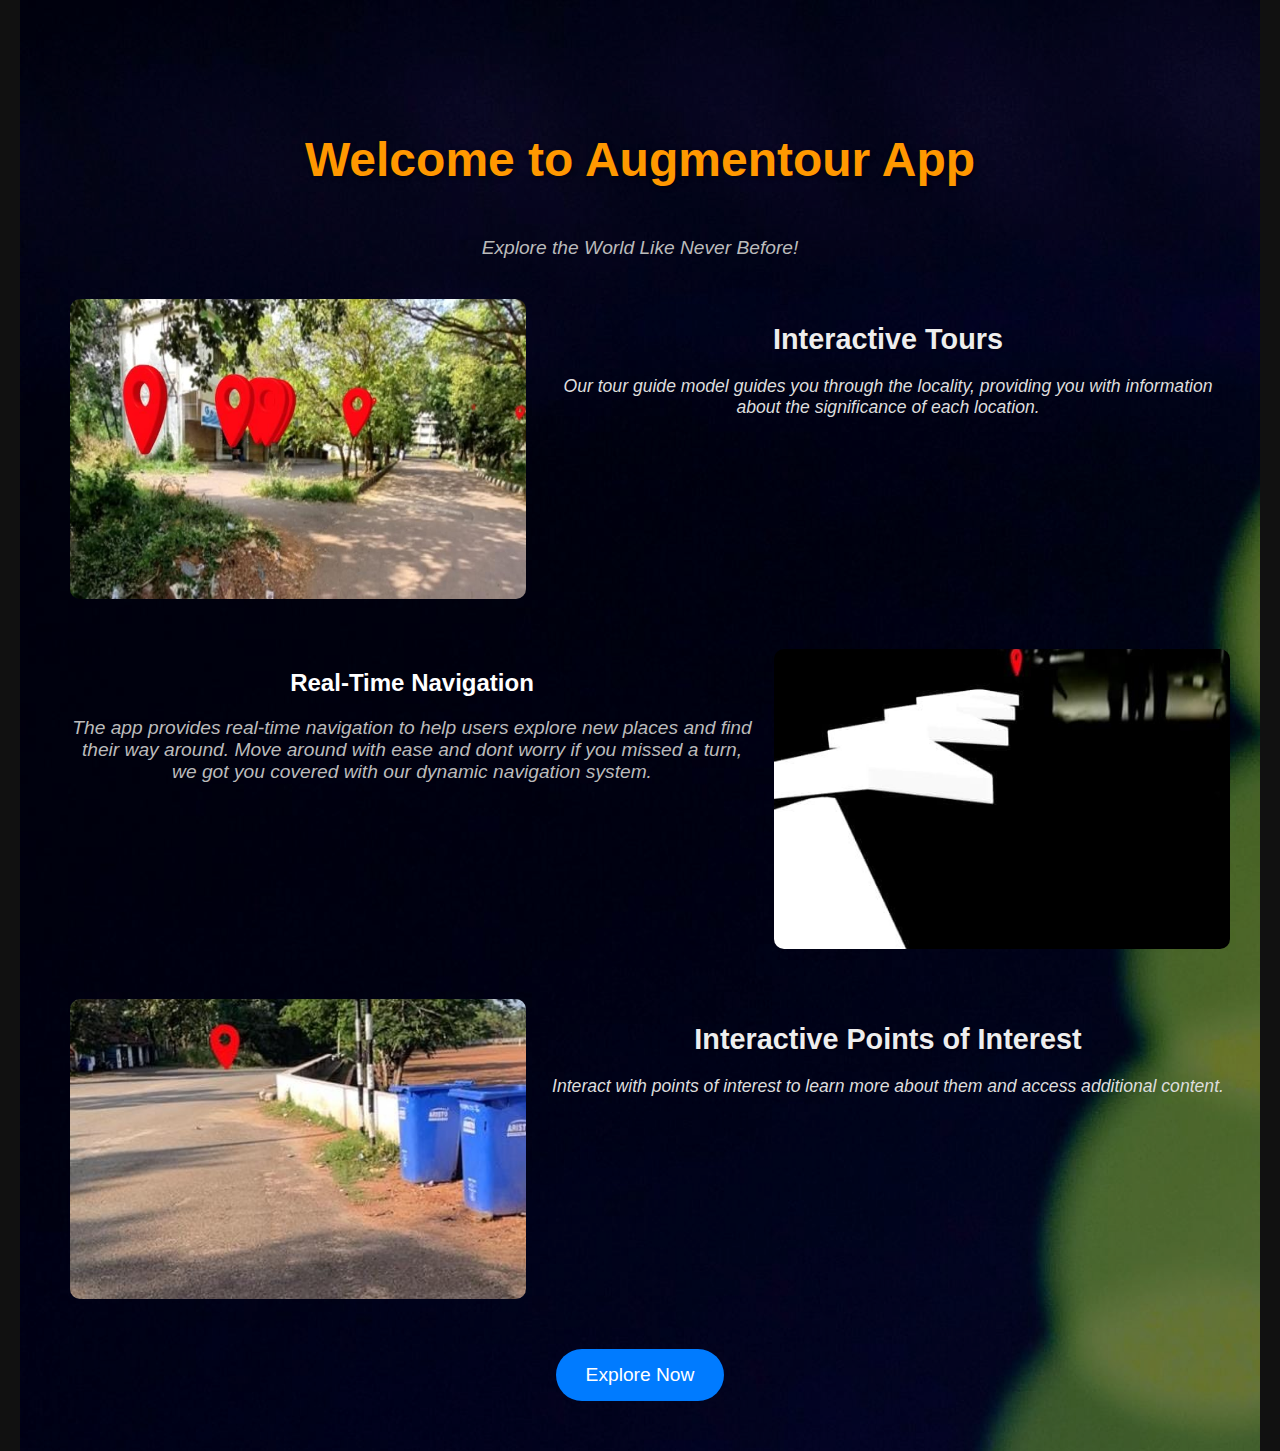
<file: index.html>
<!DOCTYPE html>
<html lang="en">
  <head>
    <meta charset="UTF-8" />
    <meta name="viewport" content="width=device-width, initial-scale=1.0" />
    <title>Augmentour</title>
    <link rel="stylesheet" href="landing.css" />
  </head>
  <body>
    <div class="bgImage">
      <div class="container">
        <div class="background"></div>
        <div class="content-container">
          <h1>Welcome to Augmentour App</h1>
          <p>Explore the World Like Never Before!</p>
          <div class="feature">
            <div class="image img1"></div>
            <div class="explanation">
              <h2>Interactive Tours</h2>
              <p>
                Our tour guide model guides you through the locality, providing
                you with information about the significance of each location.
              </p>
            </div>
          </div>
          <div class="feature">
            <div class="explanation-right">
              <h2>Real-Time Navigation</h2>
              <p>
                The app provides real-time navigation to help users explore new
                places and find their way around. Move around with ease and dont
                worry if you missed a turn, we got you covered with our dynamic
                navigation system.
              </p>
            </div>
            <div class="image img2"></div>
          </div>
          <div class="feature">
            <div class="image img3"></div>
            <div class="explanation">
              <h2>Interactive Points of Interest</h2>
              <p>
                Interact with points of interest to learn more about them and
                access additional content.
              </p>
            </div>
          </div>
          <a href="map.html" class="btn">Explore Now</a>
        </div>
      </div>
    </div>
  </body>
</html>
</file>
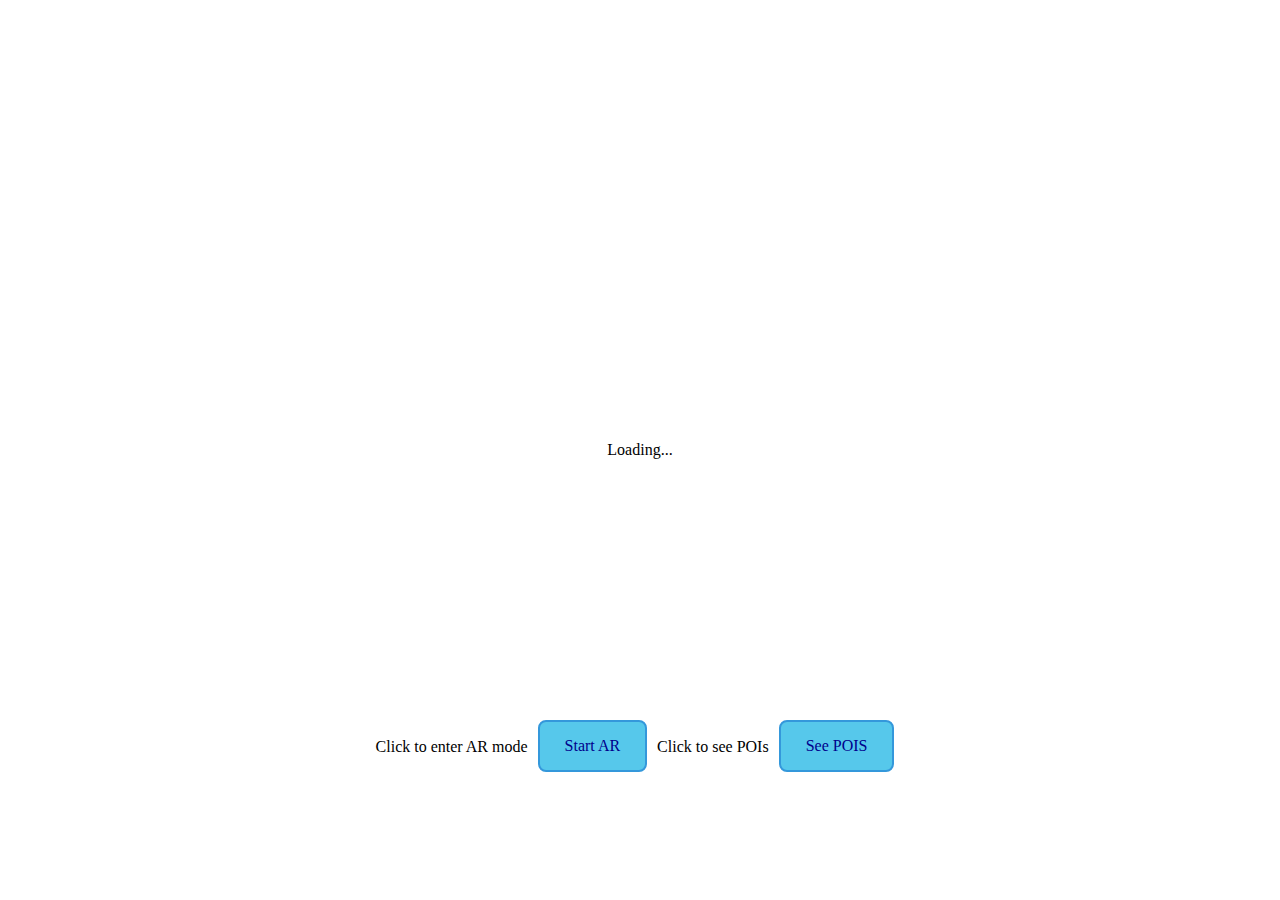
<file: map.html>
<!DOCTYPE html>
<html lang="en" dir="ltr">
  <head>
    <title>Augmentour Navigator</title>
    <meta charset="UTF-8" />
    <meta name="viewport" content="width=device-width, initial-scale=1.0" />
    <meta http-equiv="X-UA-Compatible" content="ie=edge" />
    <script src="https://api.mapbox.com/mapbox-gl-js/v1.12.0/mapbox-gl.js"></script>
    <link
      href="https://api.mapbox.com/mapbox-gl-js/v1.12.0/mapbox-gl.css"
      rel="stylesheet"
    />
    <script src="https://api.mapbox.com/mapbox-gl-js/plugins/mapbox-gl-directions/v4.1.0/mapbox-gl-directions.js"></script>
    <link
      rel="stylesheet"
      href="https://api.mapbox.com/mapbox-gl-js/plugins/mapbox-gl-directions/v4.1.0/mapbox-gl-directions.css"
      type="text/css"
    />
    <style>
      body {
        margin: 0;
        display: flex;
        flex-direction: column;
        height: 100vh;
      }
      a,
      u {
        color: darkblue;
        text-decoration: none;
      }

      #map {
        width: 100%;
        height: 80%;
        position: relative;
      }

      #loading {
        position: absolute;
        top: 50%;
        left: 50%;
        transform: translate(-50%, -50%);
        background-color: rgba(255, 255, 255, 0.8);
        padding: 20px;
        border-radius: 10px;
      }

      #arButtonA,
      #arButtonB {
        text-align: center;
        padding: 15px 25px;
        margin: 0 10px;
        border: 2px solid #3498db; /* Border color */
        border-radius: 8px; /* Border radius for rounded corners */
        background-color: #56c8eb; /* Background color */
        color: #3498db; /* Text color */
        font-size: 16px;
        text-decoration: none;
        transition: background-color 0.3s ease, color 0.3s ease,
          border-color 0.3s ease;
      }

      #arButtonA:hover,
      #arButtonB:hover {
        background-color: #3498db; /* Background color on hover */
        color: #fff; /* Text color on hover */
        border-color: #3498db; /* Border color on hover */
      }
    </style>
  </head>
  <script>
    setTimeout(function () {
      document.getElementById("loading").style.display = "none";
    }, 6000);
    mapboxgl.accessToken =
      "pk.eyJ1Ijoic3ViaGFtcHJlZXQiLCJhIjoiY2toY2IwejF1MDdodzJxbWRuZHAweDV6aiJ9.Ys8MP5kVTk5P9V2TDvnuDg";

    let map;
    let userMarker;
    let directions; // Move it here to make it globally accessible

    navigator.geolocation.getCurrentPosition(successLocation, errorLocation, {
      enableHighAccuracy: true,
    });

    function successLocation(position) {
      const userLocation = [
        position.coords.longitude,
        position.coords.latitude,
      ];
      setupMap(userLocation);

      // Add a marker at the user's current location
      userMarker = new mapboxgl.Marker().setLngLat(userLocation).addTo(map);

      // Watch for changes in the user's position
      navigator.geolocation.watchPosition(updateUserLocation, errorLocation, {
        enableHighAccuracy: true,
      });
    }

    function updateUserLocation(position) {
      const updatedUserLocation = [
        position.coords.longitude,
        position.coords.latitude,
      ];

      // Update the map marker
      userMarker.setLngLat(updatedUserLocation);

      // Update the directions origin
      directions.setOrigin(updatedUserLocation);

      // Fetch fresh route details from Mapbox Directions API
      directions.on("route", function (event) {
        const updatedDetailedRouteDetails = event.route[0].legs[0].steps.map(
          (step, index) => ({
            instruction: step.maneuver.instruction,
            distance: step.distance,
            duration: step.duration,
            location: {
              longitude: step.maneuver.location[0],
              latitude: step.maneuver.location[1],
            },
            maneuver: step.maneuver,
            geometry: step.geometry,
            intersections: step.intersections,
            travel_mode: step.travel_mode,
            maneuver_type: step.maneuver.type,
            step_index: index,
          })
        );

        const endL =
          event.route[0].legs[0].steps[event.route[0].legs[0].steps.length - 1]
            .maneuver.location;

        // Update localStorage with the fresh route details
        const data = {
          startLocation: updatedUserLocation,
          endLocation: endL, // Assuming endLocation is set elsewhere
          detailedRouteDetails: updatedDetailedRouteDetails,
        };

        localStorage.setItem("routeData", JSON.stringify(data));

        // Now you can use the updatedDetailedRouteDetails for any other purposes
        // ...

        console.log(
          "Updated Detailed Route Details:",
          updatedDetailedRouteDetails
        );
      });
    }

    function errorLocation() {
      setupMap([-2.24, 53.48]);
    }

    function postRouteData(startLocation, endLocation, detailedRouteDetails) {
      const data = {
        startLocation: startLocation,
        endLocation: endLocation,
        detailedRouteDetails: detailedRouteDetails,
      };

      // Store the data in localStorage
      localStorage.setItem("routeData", JSON.stringify(data));
    }

    function setupMap(center) {
      map = new mapboxgl.Map({
        container: "map",
        style: "mapbox://styles/mapbox/streets-v11",
        center: center,
        zoom: 15,
      });

      map.on("load", function () {
        const nav = new mapboxgl.NavigationControl();
        map.addControl(nav);

        navigator.geolocation.getCurrentPosition((position) => {
          directions.setOrigin([
            position.coords.longitude,
            position.coords.latitude,
          ]);
        });

        // Move directions initialization inside the map.on callback
        directions = new MapboxDirections({
          accessToken: mapboxgl.accessToken,
        });

        map.addControl(directions, "top-left");
        const marker = new mapboxgl.Marker().setLngLat(center).addTo(map);

        // Now attach the 'route' event listener
        directions.on("route", function (event) {
          // Extract start and end coordinates from the route
          const startLocation =
            event.route[0].legs[0].steps[0].maneuver.location;
          const endLocation =
            event.route[0].legs[0].steps[
              event.route[0].legs[0].steps.length - 1
            ].maneuver.location;

          console.log("Start Location:", startLocation);
          console.log("End Location:", endLocation);

          const detailedRouteDetails = event.route[0].legs[0].steps.map(
            (step, index) => ({
              instruction: step.maneuver.instruction,
              distance: step.distance,
              duration: step.duration,
              location: {
                longitude: step.maneuver.location[0],
                latitude: step.maneuver.location[1],
              },
              maneuver: step.maneuver,
              geometry: step.geometry,
              intersections: step.intersections,
              travel_mode: step.travel_mode,
              maneuver_type: step.maneuver.type,
              step_index: index,
            })
          );

          console.log("Detailed Route Details:", detailedRouteDetails);
        });
      });
    }
  </script>
  <body>
    <!-- Container for XR DOM Overlay elements -->
    <div id="map"></div>
    <div id="loading">Loading...</div>
    <!-- Add this button to your HTML file -->
    <div style="display: flex; justify-content: center">
      <br />
      Click to enter AR mode
      <div id="arButtonA">
        <a href="/app.html" id="startArButton" target="_blank">Start AR</a>
      </div>
      <br />
      Click to see POIs
      <div id="arButtonB">
        <a href="/poi.html" id="startPOIButton" target="_blank">See POIS</a>
      </div>
    </div>
     
  </body>
</html>
</file>
<file: landing.css>
body {
  font-family: "Arial", sans-serif;
  margin: 0;
  padding: 0;
  background-color: #111; /* Dark background color */
}

.bgImage {
  background-color: #222; /* Slightly lighter background color */
  margin-left: 20px; /* Adjust left margin */
  margin-right: 20px; /* Adjust right margin */
  overflow: hidden;
  background-image: url("pexels-kindel-media-8566531.jpg");
}

.container {
  position: relative;
  width: 100%;
  min-height: 100vh; /* Adjusted height to ensure visibility */
  display: flex;
  justify-content: center;
  align-items: center;
}

.background {
  position: absolute;
  top: 0;
  left: 0;
  width: 100%;
  height: 100%;
  background-color: #000; /* Black background color */
  opacity: 0.3; /* Adjust opacity as needed */
}

.content-container {
  z-index: 2; /* Increase z-index to appear above background */
  text-align: center;
  color: #fff; /* White text color */
  padding: 100px 50px 50px; /* Adjusted padding for top and bottom */
}

h1 {
  color: #ff9800; /* Orange text color */
  font-size: 3em;
  font-weight: bold; /* Bold font weight */
  margin-bottom: 20px; /* Add margin bottom for spacing */
  text-shadow: 2px 2px 4px rgba(0, 0, 0, 0.5); /* Add text shadow for depth */
  animation: fadeIn 1s ease; /* Fade in animation */
  margin-bottom: 50px;
}

p {
  color: #bbb; /* Light gray text color */
  font-size: 1.2em; /* Increased font size */
  font-style: italic; /* Italic font style */
  margin-bottom: 40px; /* Add margin bottom for spacing */
}

.feature {
  display: flex;
  margin-bottom: 50px; /* Add margin bottom for spacing */
  animation: slideIn 1s ease; /* Slide in animation */
}

.image {
  flex: 0 0 40%; /* 40% width for image */
  animation: zoomIn 1s ease; /* Zoom in animation */
}

.img1 {
  background-image: url("ar2.jpg");
  background-size: cover;
  background-position: center;
  height: 300px; /* Adjusted height */
  border-radius: 10px; /* Rounded corners for image */
}

.img2 {
  background-image: url("ar1.jpg");
  background-size: cover;
  background-position: center;
  height: 300px; /* Adjusted height */
  border-radius: 10px; /* Rounded corners for image */
}

.img3 {
  background-image: url("ar3.jpg");
  background-size: cover;
  background-position: center;
  height: 300px; /* Adjusted height */
  border-radius: 10px; /* Rounded corners for image */
}

.image img {
  max-width: 100%;
  height: auto;
  border-radius: 10px; /* Rounded corners for image */
}

.explanation {
  flex: 0 0 60%; /* 60% width for explanation */
  padding-left: 20px; /* Add padding to create space between image and text */
  animation: fadeIn 1s ease; /* Fade in animation */
}

.explanation h2 {
  color: #eee; /* Light text color */
  font-size: 1.8em; /* Larger font size */
  margin-bottom: 20px; /* Add margin bottom for spacing */
  text-shadow: 1px 1px 2px rgba(0, 0, 0, 0.5); /* Add text shadow for depth */
}

.explanation p {
  color: #ddd; /* Lighter text color */
  font-size: 1.1em; /* Increased font size */
}

.explanation-right
{
  flex: 0 0 60%; /* 60% width for explanation */
  padding-right: 20px; /* Add padding to create space between image and text */
  animation: fadeIn 1s ease; /* Fade in animation */
}
.btn {
  display: inline-block;
  background-color: #007bff; /* Blue button color */
  color: #fff; /* White button text color */
  text-decoration: none;
  padding: 15px 30px; /* Increased padding */
  border-radius: 30px; /* Rounded button shape */
  font-size: 1.2em; /* Increased font size */
  transition: background-color 0.3s;
  animation: fadeIn 1s ease; /* Fade in animation */
}

.btn:hover {
  background-color: #0056b3; /* Darker blue on hover */
}

@keyframes fadeIn {
  from {
    opacity: 0;
  }
  to {
    opacity: 1;
  }
}

@keyframes slideIn {
  from {
    transform: translateX(-50%);
    opacity: 0;
  }
  to {
    transform: translateX(0);
    opacity: 1;
  }
}

@keyframes zoomIn {
  from {
    transform: scale(0);
    opacity: 0;
  }
  to {
    transform: scale(1);
    opacity: 1;
  }
}
</file>
